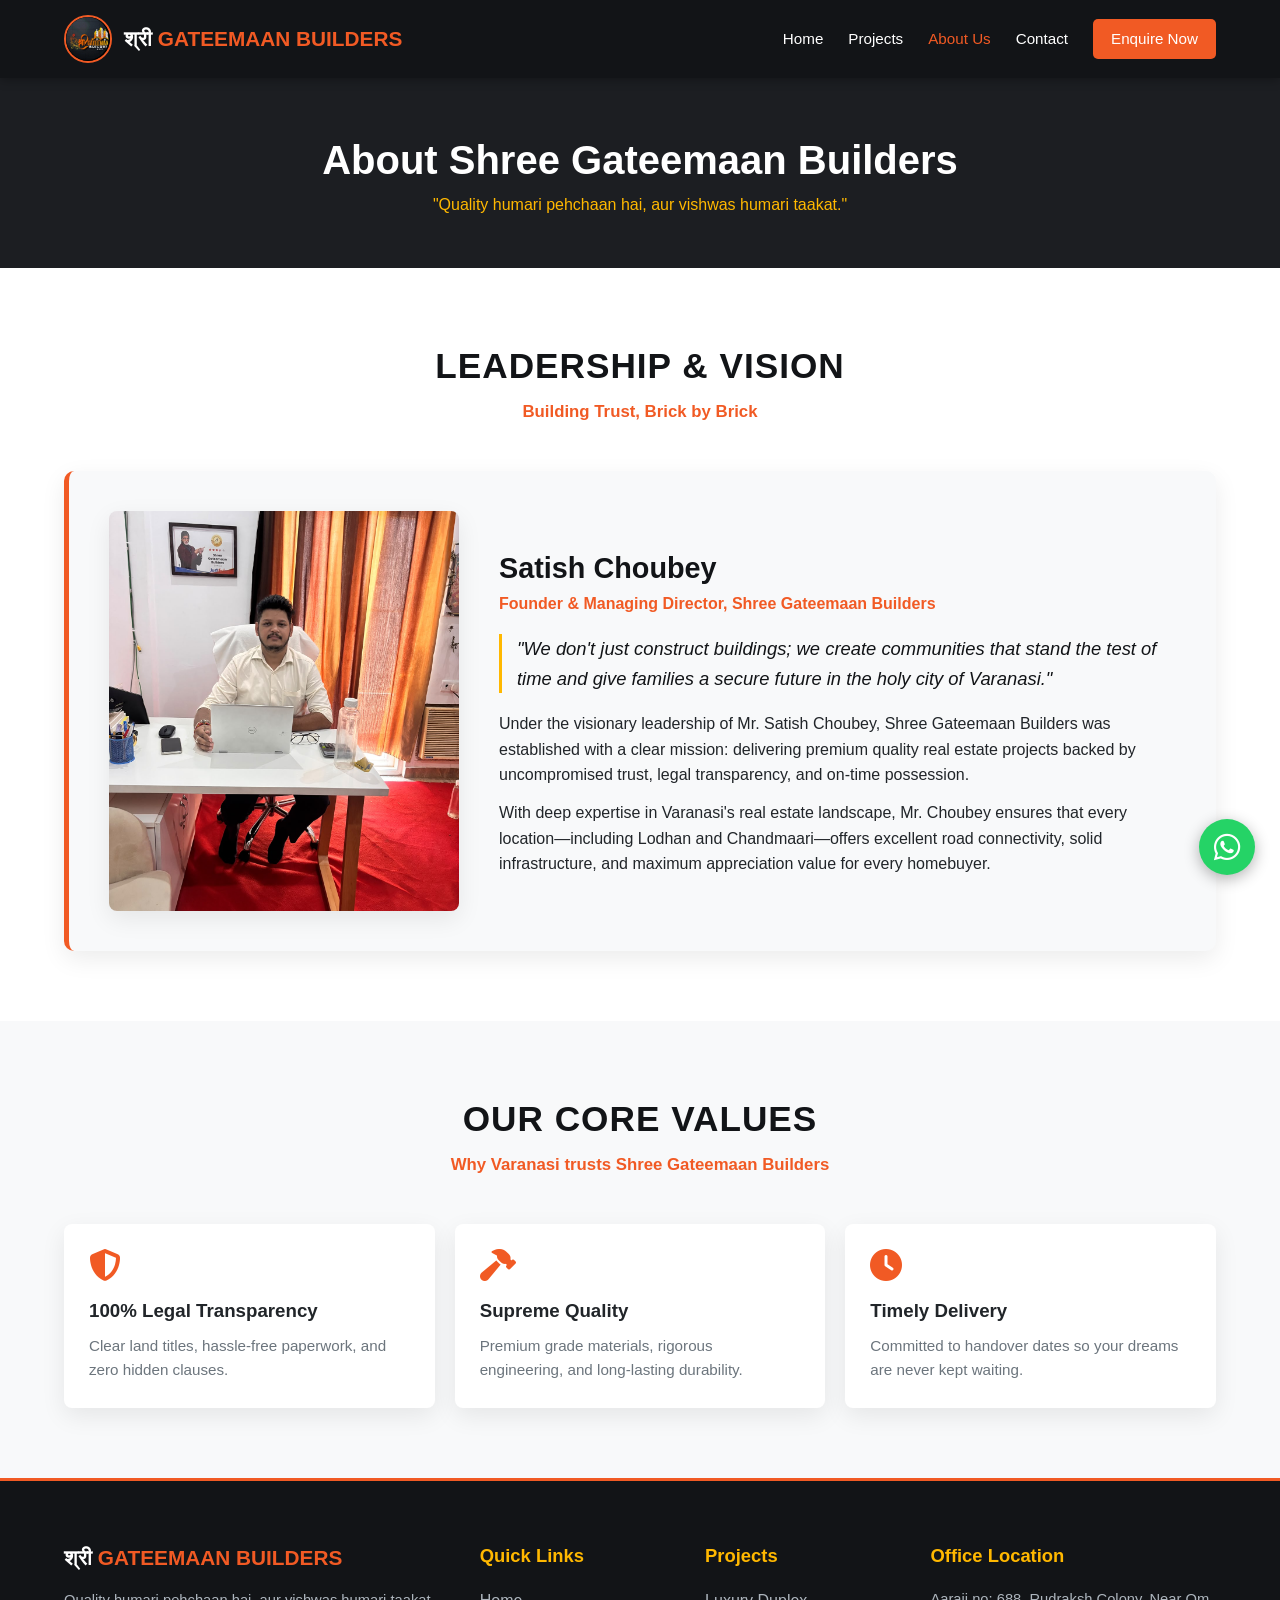
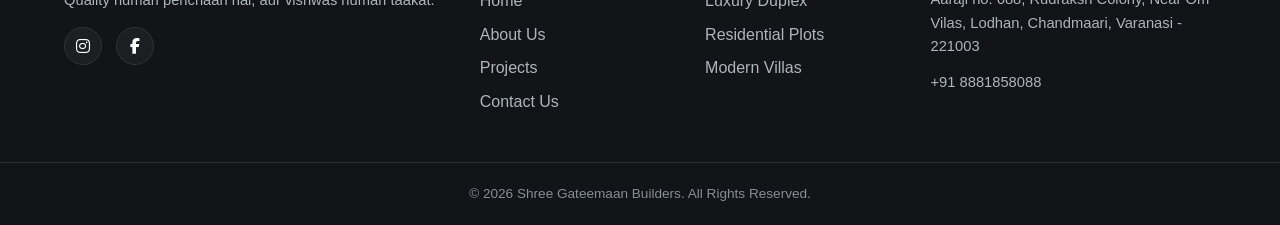
<file: about.html>
<!DOCTYPE html>
<html lang="en">
<head>
  <meta charset="UTF-8">
  <meta name="viewport" content="width=device-width, initial-scale=1.0">
  <title>About Us | Shree Gateemaan Builders</title>
  <link rel="stylesheet" href="style.css">
  <link rel="stylesheet" href="https://cdnjs.cloudflare.com/ajax/libs/font-awesome/6.4.0/css/all.min.css">
</head>
<body>

  <!-- Navigation -->
  <header>
    <div class="container navbar">
      <div class="logo-container">
        <a href="index.html">
          <img src="logo.jpeg" alt="Shree Gateemaan Logo" class="logo-img" onerror="this.style.display='none'">
          <div class="logo-text">श्री <span>GATEEMAAN BUILDERS</span></div>
        </a>
      </div>
      <div class="hamburger" id="hamburger"><i class="fas fa-bars"></i></div>
      <ul class="nav-links" id="navLinks">
        <li><a href="index.html">Home</a></li>
        <li><a href="projects.html">Projects</a></li>
        <li><a href="about.html">About Us</a></li>
        <li><a href="contact.html">Contact</a></li>
        <li><a href="contact.html" class="btn btn-primary" style="padding: 8px 18px;">Enquire Now</a></li>
      </ul>
    </div>
  </header>

  <!-- Banner -->
  <section style="background-color: var(--primary-light); padding: 50px 0; text-align: center; color: var(--white);">
    <div class="container">
      <h1 style="font-size: 2.5rem;">About Shree Gateemaan Builders</h1>
      <p style="color: var(--highlight-color); font-weight: 500;">"Quality humari pehchaan hai, aur vishwas humari taakat."</p>
    </div>
  </section>
     <!-- Founder Spotlight Section -->
  <section class="section-padding">
    <div class="container">
      <div class="section-title">
        <h2>Leadership & Vision</h2>
        <p>Building Trust, Brick by Brick</p>
      </div>

      <div class="founder-card">
        <div class="founder-img-wrapper">
          <!-- Founder photo: images/founder.jpg me daal sakti hain -->
          <img src="Founder.jpeg" alt="Satish Choubey - Founder" class="founder-img" onerror="this.src='https://images.unsplash.com/photo-1507003211169-0a1dd7228f2d?auto=format&fit=crop&w=600&q=80'">
        </div>
        <div class="founder-content">
          <h3>Satish Choubey</h3>
          <p class="founder-designation">Founder & Managing Director, Shree Gateemaan Builders</p>
          <div class="founder-quote">
            "We don't just construct buildings; we create communities that stand the test of time and give families a secure future in the holy city of Varanasi."
          </div>
          <p style="margin-bottom: 12px; color: var(--text-dark);">
            Under the visionary leadership of Mr. Satish Choubey, Shree Gateemaan Builders was established with a clear mission: delivering premium quality real estate projects backed by uncompromised trust, legal transparency, and on-time possession.
          </p>
          <p style="color: var(--text-dark);">
            With deep expertise in Varanasi's real estate landscape, Mr. Choubey ensures that every location—including Lodhan and Chandmaari—offers excellent road connectivity, solid infrastructure, and maximum appreciation value for every homebuyer.
          </p>
        </div>
      </div>
    </div>
  </section>

  <!-- Core Values -->
  <section class="section-padding" style="background-color: var(--bg-light);">
    <div class="container">
      <div class="section-title">
        <h2>Our Core Values</h2>
        <p>Why Varanasi trusts Shree Gateemaan Builders</p>
      </div>
      <div class="dynamic-photo-grid">
        <div style="background:var(--white); padding: 25px; border-radius: 8px; box-shadow: var(--shadow);">
          <i class="fas fa-shield-alt" style="font-size: 2rem; color: var(--accent-color); margin-bottom: 15px;"></i>
          <h3 style="margin-bottom: 8px;">100% Legal Transparency</h3>
          <p style="color: var(--text-muted); font-size: 0.95rem;">Clear land titles, hassle-free paperwork, and zero hidden clauses.</p>
        </div>
        <div style="background:var(--white); padding: 25px; border-radius: 8px; box-shadow: var(--shadow);">
          <i class="fas fa-hammer" style="font-size: 2rem; color: var(--accent-color); margin-bottom: 15px;"></i>
          <h3 style="margin-bottom: 8px;">Supreme Quality</h3>
          <p style="color: var(--text-muted); font-size: 0.95rem;">Premium grade materials, rigorous engineering, and long-lasting durability.</p>
        </div>
        <div style="background:var(--white); padding: 25px; border-radius: 8px; box-shadow: var(--shadow);">
          <i class="fas fa-clock" style="font-size: 2rem; color: var(--accent-color); margin-bottom: 15px;"></i>
          <h3 style="margin-bottom: 8px;">Timely Delivery</h3>
          <p style="color: var(--text-muted); font-size: 0.95rem;">Committed to handover dates so your dreams are never kept waiting.</p>
        </div>
      </div>
    </div>
  </section>

  <!-- Footer -->
  <footer>
    <div class="container footer-grid">
      <div class="footer-col">
        <div class="logo-text" style="margin-bottom: 15px;">श्री <span>GATEEMAAN BUILDERS</span></div>
        <p>Quality humari pehchaan hai, aur vishwas humari taakat.</p>
        <div class="social-links">
          <a href="https://instagram.com/shreegateemaan" target="_blank" class="social-icon"><i class="fab fa-instagram"></i></a>
          <a href="https://www.facebook.com/profile.php?id=61566000782135&mibextid=ZbWKwL" target="_blank" class="social-icon"><i class="fab fa-facebook-f"></i></a>
        </div>
      </div>
      <div class="footer-col">
        <h4>Quick Links</h4>
        <ul>
          <li><a href="index.html">Home</a></li>
          <li><a href="about.html">About Us</a></li>
          <li><a href="projects.html">Projects</a></li>
          <li><a href="contact.html">Contact Us</a></li>
        </ul>
      </div>
      <div class="footer-col">
        <h4>Projects</h4>
        <ul>
          <li><a href="projects.html">Luxury Duplex</a></li>
          <li><a href="projects.html">Residential Plots</a></li>
          <li><a href="projects.html">Modern Villas</a></li>
        </ul>
      </div>
      <div class="footer-col">
        <h4>Office Location</h4>
        <p>Aaraji no: 688, Rudraksh Colony, Near Om Vilas, Lodhan, Chandmaari, Varanasi - 221003</p>
        <p>+91 8881858088</p>
      </div>
    </div>
    <div class="copyright">
      <p>&copy; 2026 Shree Gateemaan Builders. All Rights Reserved.</p>
    </div>
  </footer>

  <a href="https://wa.me/918881858088?text=Hello%20SHREE%20GATEEMAAN%20BUILDERS,%20I%20want%20to%20know%20more%20about%20your%20projects." target="_blank" class="floating-whatsapp">
    <i class="fab fa-whatsapp"></i>
  </a>

  <script src="script.js"></script>
</body>
</html>
</file>
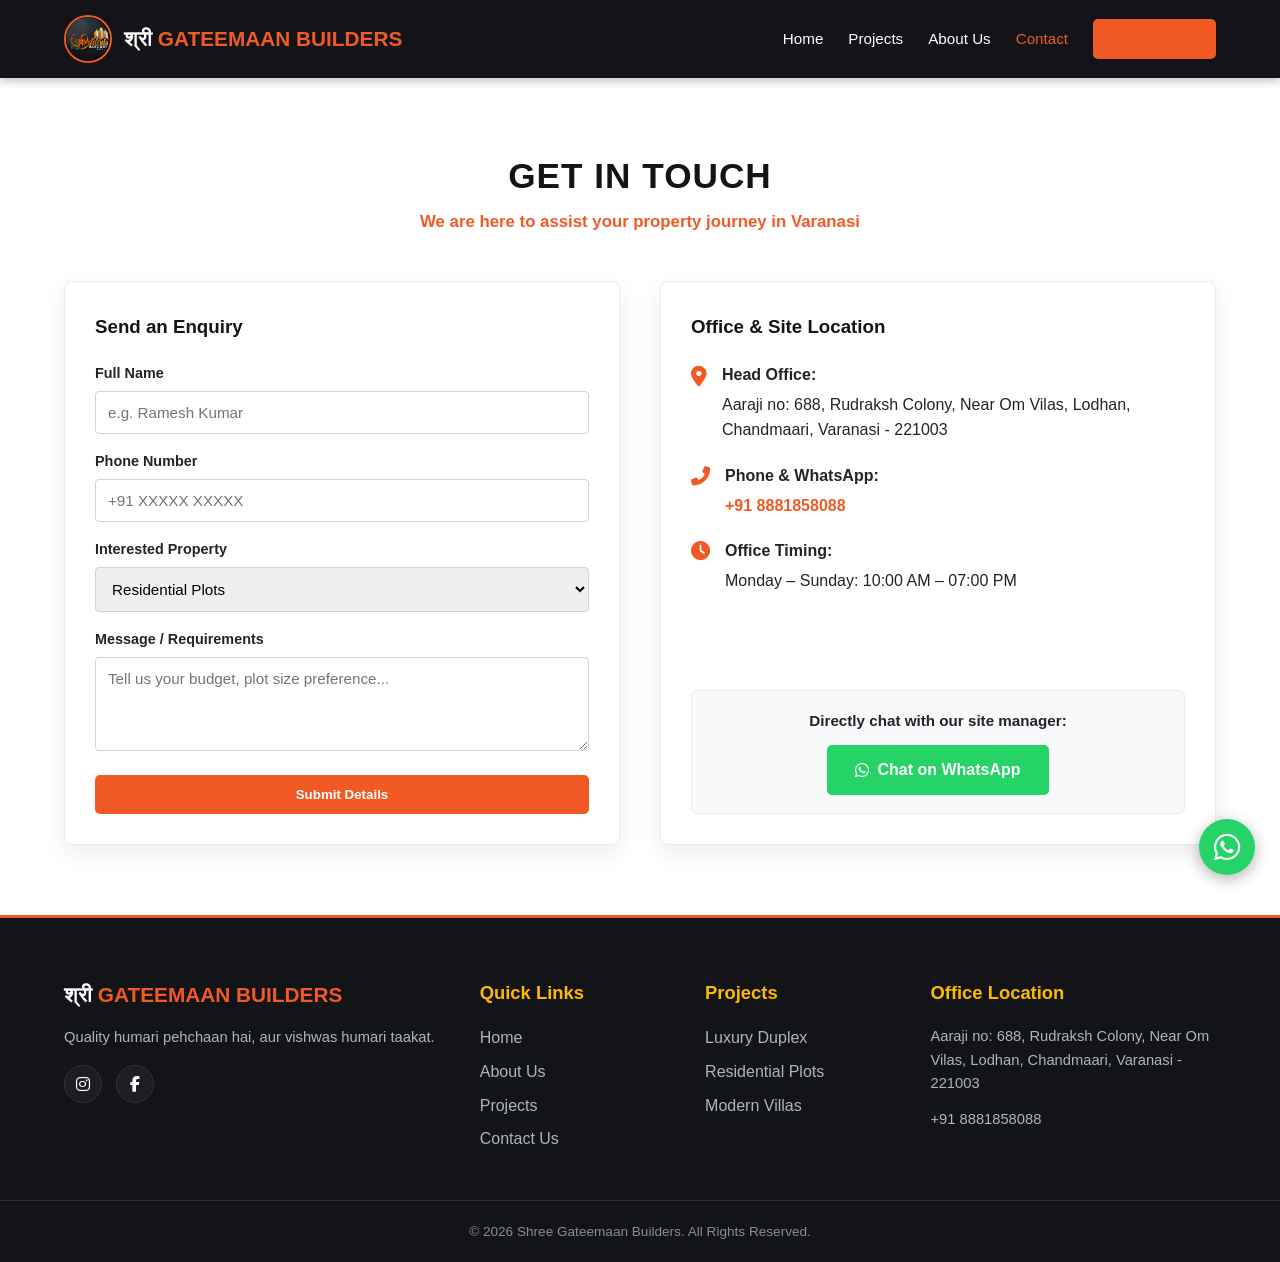
<file: contact.html>
<!DOCTYPE html>
<html lang="en">
<head>
  <meta charset="UTF-8">
  <meta name="viewport" content="width=device-width, initial-scale=1.0">
  <title>Contact Us | Shree Gateemaan Builders</title>
  <link rel="stylesheet" href="style.css">
  <link rel="stylesheet" href="https://cdnjs.cloudflare.com/ajax/libs/font-awesome/6.4.0/css/all.min.css">
</head>
<body>

  <!-- Navigation -->
  <header>
    <div class="container navbar">
      <div class="logo-container">
        <a href="index.html">
          <img src="logo.jpeg" alt="Shree Gateemaan Logo" class="logo-img" onerror="this.style.display='none'">
          <div class="logo-text">श्री <span>GATEEMAAN BUILDERS</span></div>
        </a>
      </div>
      <div class="hamburger" id="hamburger"><i class="fas fa-bars"></i></div>
      <ul class="nav-links" id="navLinks">
        <li><a href="index.html">Home</a></li>
        <li><a href="projects.html">Projects</a></li>
        <li><a href="about.html">About Us</a></li>
        <li><a href="contact.html">Contact</a></li>
        <li><a href="contact.html" class="btn btn-primary" style="padding: 8px 18px;">Enquire Now</a></li>
      </ul>
    </div>
  </header>

  <section class="section-padding">
    <div class="container">
      <div class="section-title">
        <h2>Get In Touch</h2>
        <p>We are here to assist your property journey in Varanasi</p>
      </div>
      <div class="contact-layout">
        <!-- Lead Capture Form -->
        <div class="contact-card">
          <h3 style="margin-bottom: 20px; color: var(--primary-color);">Send an Enquiry</h3>
          <form id="leadForm">
            <div class="form-group">
              <label for="fullName">Full Name</label>
              <input type="text" id="fullName" required placeholder="e.g. Ramesh Kumar">
            </div>
            <div class="form-group">
              <label for="phone">Phone Number</label>
              <input type="tel" id="phone" required placeholder="+91 XXXXX XXXXX">
            </div>
            <div class="form-group">
              <label for="projectType">Interested Property</label>
              <select id="projectType">
                <option value="Plots">Residential Plots</option>
                <option value="Duplex Villa">Luxury Duplex Villa</option>
                <option value="Apartment">Residential Apartment</option>
                <option value="General Enquiry">General Consultation</option>
              </select>
            </div>
            <div class="form-group">
              <label for="msg">Message / Requirements</label>
              <textarea id="msg" rows="4" placeholder="Tell us your budget, plot size preference..."></textarea>
            </div>
            <button type="submit" class="btn btn-primary" style="width: 100%;">Submit Details</button>
          </form>
        </div>

        <!-- Office & Communication Details (Without Map) -->
        <div class="contact-card" style="display: flex; flex-direction: column; justify-content: space-between;">
          <div>
            <h3 style="margin-bottom: 20px; color: var(--primary-color);">Office & Site Location</h3>
            
            <div style="margin-bottom: 20px; display: flex; gap: 15px; align-items: flex-start;">
              <i class="fas fa-map-marker-alt" style="color: var(--accent-color); font-size: 1.3rem; margin-top: 4px;"></i>
              <div>
                <strong>Head Office:</strong>
                <p style="color: var(--text-dark); margin-top: 4px;">
                  Aaraji no: 688, Rudraksh Colony, Near Om Vilas, Lodhan, Chandmaari, Varanasi - 221003
                </p>
              </div>
            </div>

            <div style="margin-bottom: 20px; display: flex; gap: 15px; align-items: flex-start;">
              <i class="fas fa-phone-alt" style="color: var(--accent-color); font-size: 1.2rem; margin-top: 4px;"></i>
              <div>
                <strong>Phone & WhatsApp:</strong>
                <p style="margin-top: 4px;">
                  <a href="tel:+918881858088" style="color: var(--accent-color); font-weight: 600;">+91 8881858088</a>
                </p>
              </div>
            </div>

            <div style="margin-bottom: 20px; display: flex; gap: 15px; align-items: flex-start;">
              <i class="fas fa-clock" style="color: var(--accent-color); font-size: 1.2rem; margin-top: 4px;"></i>
              <div>
                <strong>Office Timing:</strong>
                <p style="color: var(--text-dark); margin-top: 4px;">
                  Monday – Sunday: 10:00 AM – 07:00 PM
                </p>
              </div>
            </div>
          </div>

          <!-- Quick WhatsApp CTA inside contact box -->
          <div style="background: var(--bg-light); border: 1px solid var(--border-color); padding: 18px; border-radius: 6px; text-align: center;">
            <p style="font-size: 0.95rem; margin-bottom: 12px; font-weight: 600;">Directly chat with our site manager:</p>
            <a href="https://wa.me/918881858088?text=Hello%20SHREE%20GATEEMAAN%20BUILDERS,%20I%20want%20to%20know%20more%20about%20your%20projects." target="_blank" class="btn" style="background:#25D366; color:#fff; display: inline-flex; align-items: center; gap: 8px;">
              <i class="fab fa-whatsapp"></i> Chat on WhatsApp
            </a>
          </div>

        </div>
      </div>
    </div>
  </section>

  <!-- Footer -->
  <footer>
    <div class="container footer-grid">
      <div class="footer-col">
        <div class="logo-text" style="margin-bottom: 15px;">श्री <span>GATEEMAAN BUILDERS</span></div>
        <p>Quality humari pehchaan hai, aur vishwas humari taakat.</p>
        <div class="social-links">
          <a href="https://instagram.com/shreegateemaan" target="_blank" class="social-icon"><i class="fab fa-instagram"></i></a>
          <a href="https://www.facebook.com/profile.php?id=61566000782135&mibextid=ZbWKwL" target="_blank" class="social-icon"><i class="fab fa-facebook-f"></i></a>
        </div>
      </div>
      <div class="footer-col">
        <h4>Quick Links</h4>
        <ul>
          <li><a href="index.html">Home</a></li>
          <li><a href="about.html">About Us</a></li>
          <li><a href="projects.html">Projects</a></li>
          <li><a href="contact.html">Contact Us</a></li>
        </ul>
      </div>
      <div class="footer-col">
        <h4>Projects</h4>
        <ul>
          <li><a href="projects.html">Luxury Duplex</a></li>
          <li><a href="projects.html">Residential Plots</a></li>
          <li><a href="projects.html">Modern Villas</a></li>
        </ul>
      </div>
      <div class="footer-col">
        <h4>Office Location</h4>
        <p>Aaraji no: 688, Rudraksh Colony, Near Om Vilas, Lodhan, Chandmaari, Varanasi - 221003</p>
        <p>+91 8881858088</p>
      </div>
    </div>
    <div class="copyright">
      <p>&copy; 2026 Shree Gateemaan Builders. All Rights Reserved.</p>
    </div>
  </footer>

  <a href="https://wa.me/918881858088?text=Hello%20SHREE%20GATEEMAAN%20BUILDERS,%20I%20want%20to%20know%20more%20about%20your%20projects." target="_blank" class="floating-whatsapp">
    <i class="fab fa-whatsapp"></i>
  </a>

  <script src="script.js"></script>
</body>
</html>
</file>
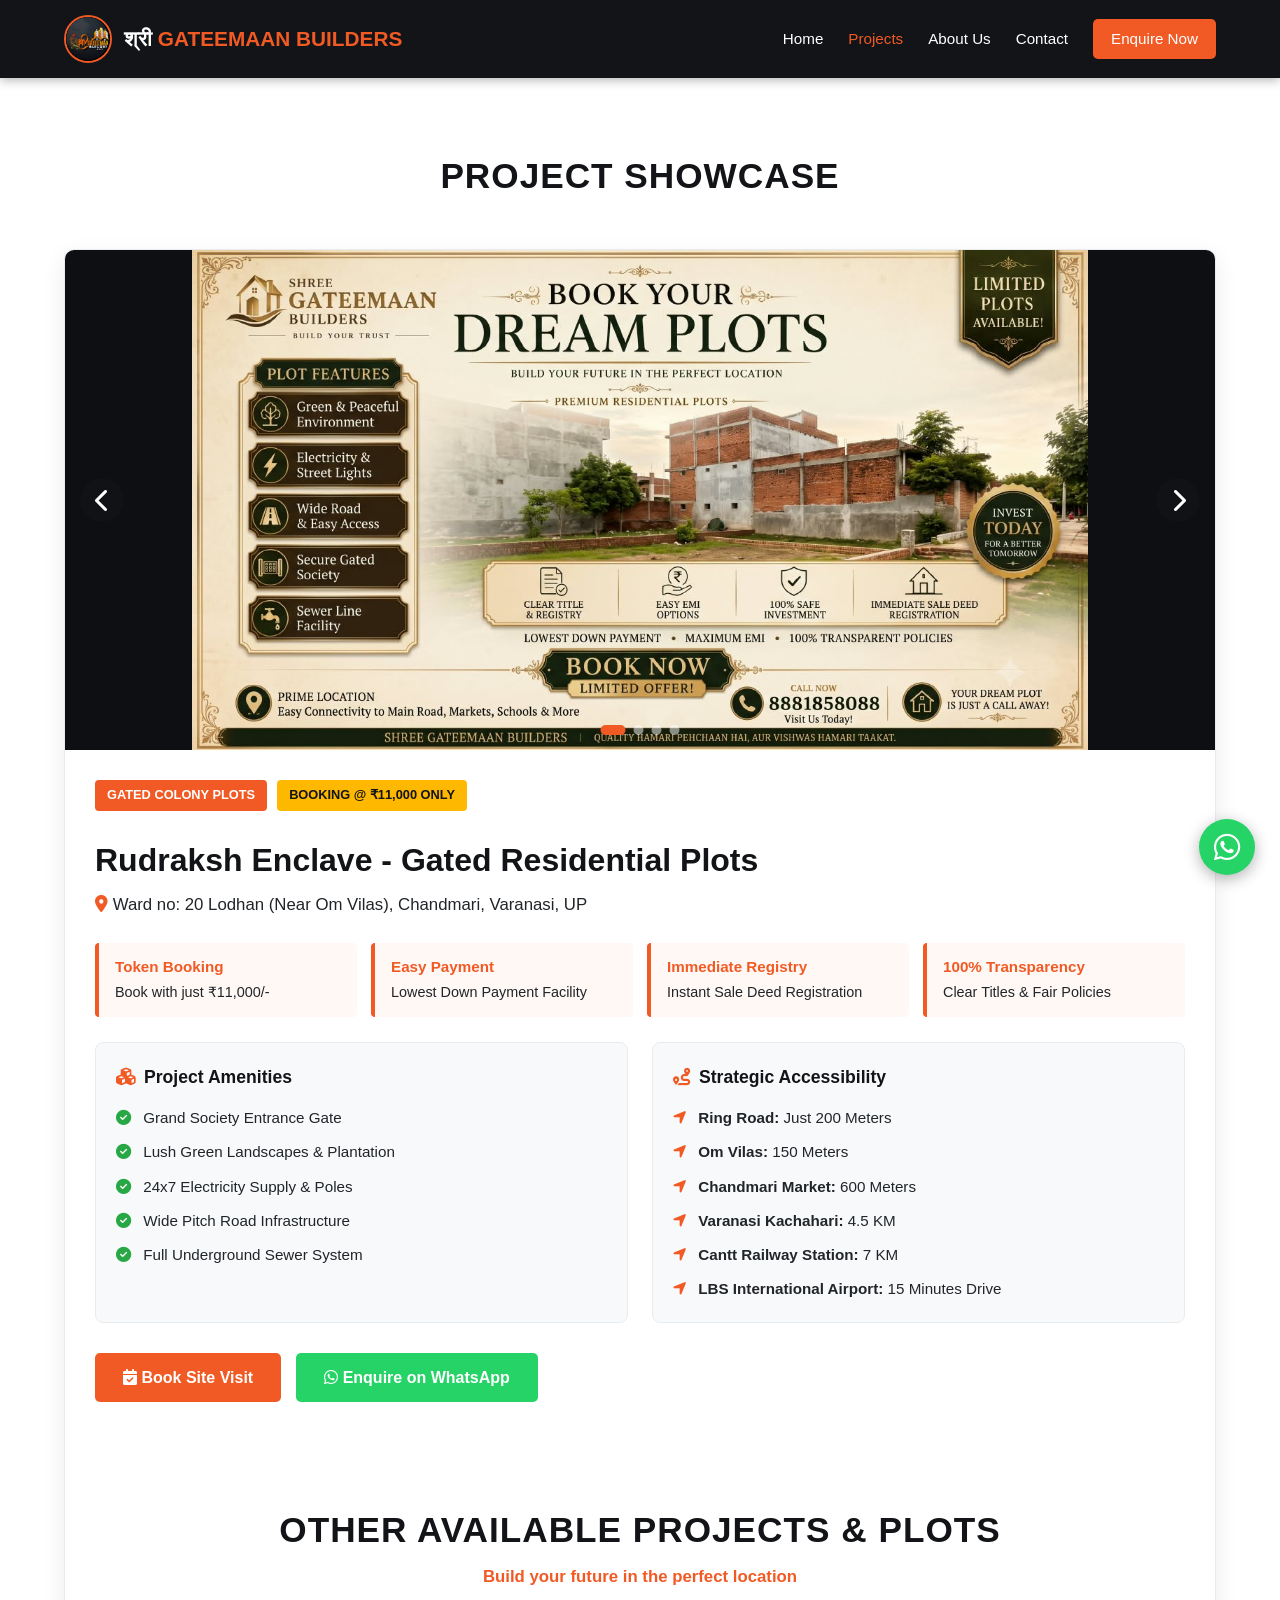
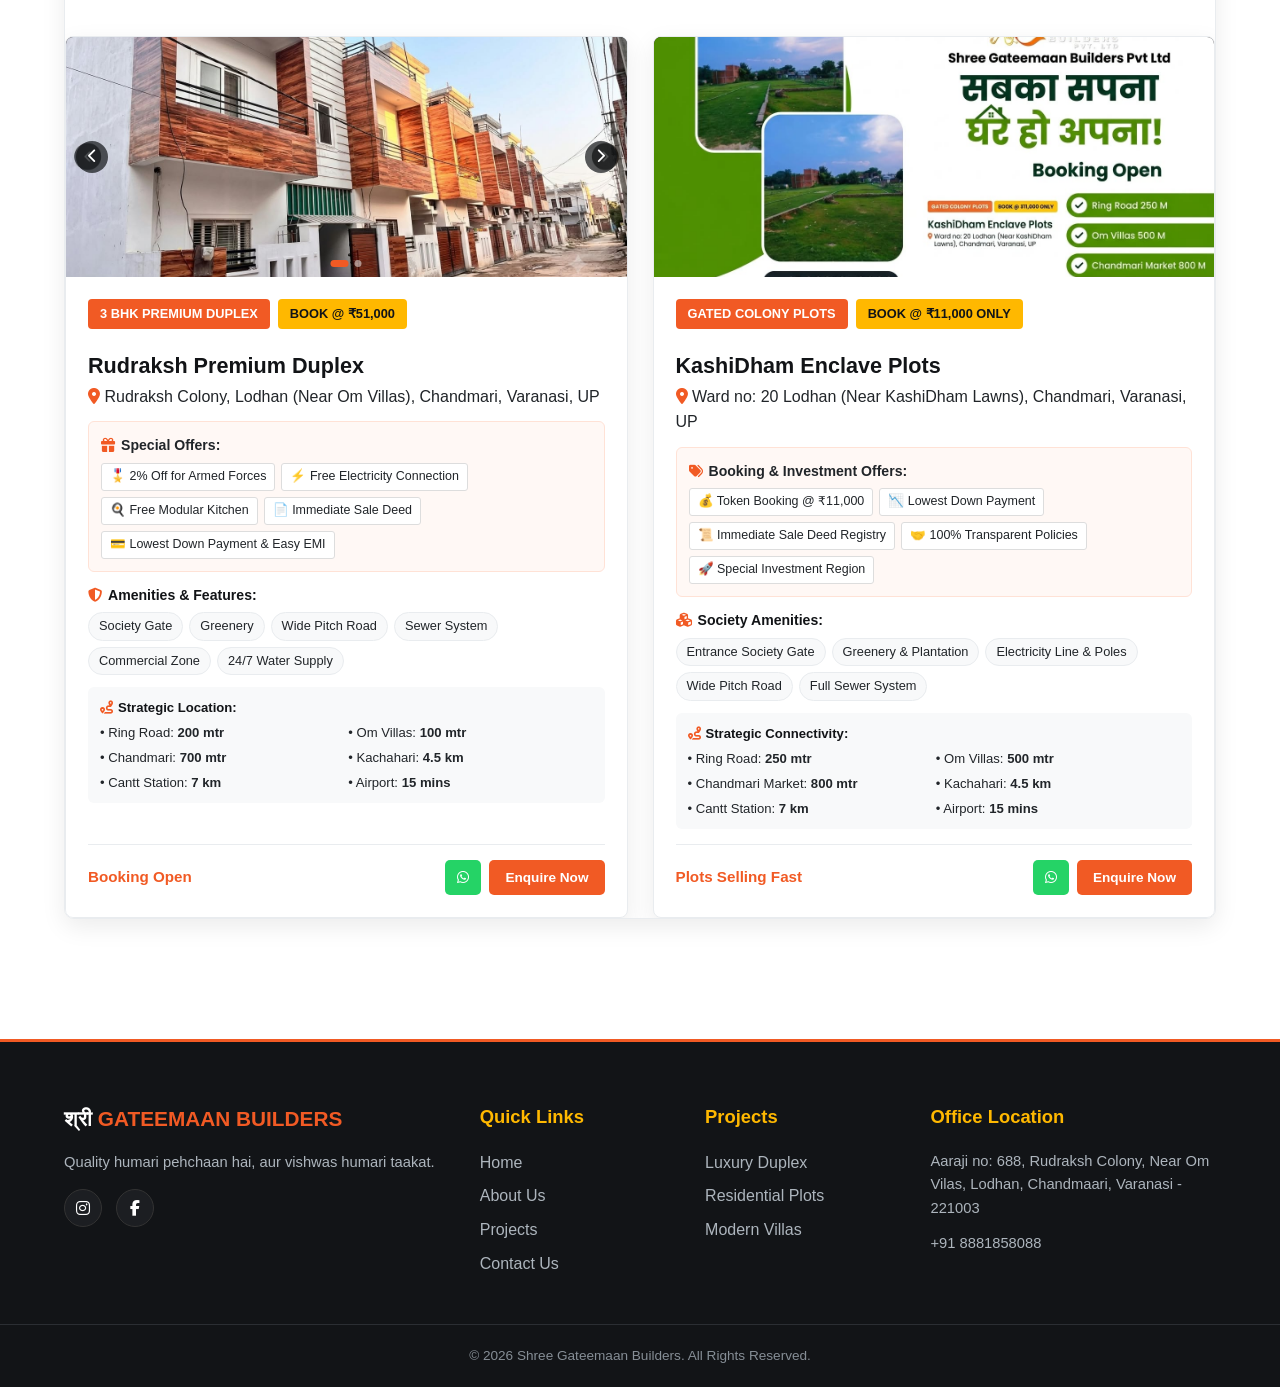
<file: projects.html>
<!DOCTYPE html>
<html lang="en">
<head>
  <meta charset="UTF-8">
  <meta name="viewport" content="width=device-width, initial-scale=1.0">
  <title>Our Projects | Shree Gateemaan Builders</title>
  <link rel="stylesheet" href="style.css">
  <link rel="stylesheet" href="https://cdnjs.cloudflare.com/ajax/libs/font-awesome/6.4.0/css/all.min.css">
</head>
<body>

  <!-- Navigation -->
  <header>
    <div class="container navbar">
      <div class="logo-container">
        <a href="index.html">
          <img src="logo.jpeg" alt="Shree Gateemaan Logo" class="logo-img" onerror="this.style.display='none'">
          <div class="logo-text">श्री <span>GATEEMAAN BUILDERS</span></div>
        </a>
      </div>
      <div class="hamburger" id="hamburger"><i class="fas fa-bars"></i></div>
      <ul class="nav-links" id="navLinks">
        <li><a href="index.html">Home</a></li>
        <li><a href="projects.html">Projects</a></li>
        <li><a href="about.html">About Us</a></li>
        <li><a href="contact.html">Contact</a></li>
        <li><a href="contact.html" class="btn btn-primary" style="padding: 8px 18px;">Enquire Now</a></li>
      </ul>
    </div>
  </header>

  <section class="section-padding">
    <div class="container">
      
      <!-- 1. FEATURED PROPERTY SHOWCASE (4-5 Photos Carousel ke saath) -->
      <div class="section-title">
        <h2>Project Showcase</h2>
        
      </div>

      <div class="featured-showcase">
        <div class="carousel-container">
          <!-- Slide 1 -->
          <div class="carousel-slide active">
            <img src="image1.jpeg" alt="Slide 1">
          </div>
          <!-- Slide 2 -->
          <div class="carousel-slide">
            <img src="image2.jpeg" alt="Slide 2">
          </div>
          <!-- Slide 3 -->
          <div class="carousel-slide">
            <img src="image3.jpeg" alt="Slide 3">
          </div>
          <!-- Slide 4 -->
          <div class="carousel-slide">
            <img src="image4.jpeg" alt="Slide 4">
          </div>

          <!-- Carousel Controls -->
          <button class="carousel-btn prev" id="prevSlide"><i class="fas fa-chevron-left"></i></button>
          <button class="carousel-btn next" id="nextSlide"><i class="fas fa-chevron-right"></i></button>
          <div class="carousel-indicators" id="carouselDots"></div>
        </div>

            <!-- Project Details under Carousel -->
<div class="featured-details">
  <div style="display: flex; gap: 10px; flex-wrap: wrap; margin-bottom: 12px;">
    <span class="badge badge-featured">Gated Colony Plots</span>
    <span class="badge" style="background: var(--highlight-color); color: var(--primary-color);">Booking @ ₹11,000 Only</span>
  </div>

  <h2 style="font-size: 2rem; color: var(--primary-color); margin-bottom: 6px;">Rudraksh Enclave - Gated Residential Plots</h2>
  <p class="location-tag" style="font-size: 1.05rem;">
    <i class="fas fa-map-marker-alt" style="color:var(--accent-color);"></i> Ward no: 20 Lodhan (Near Om Vilas), Chandmari, Varanasi, UP
  </p>

  <!-- Key Highlights & Offers Grid -->
  <div style="display: grid; grid-template-columns: repeat(auto-fit, minmax(220px, 1fr)); gap: 14px; margin: 24px 0;">
    <div style="background: #fff8f5; border-left: 4px solid var(--accent-color); padding: 12px 16px; border-radius: 4px;">
      <strong style="color: var(--accent-color); display: block; font-size: 0.95rem;">Token Booking</strong>
      <span style="font-size: 0.9rem; color: var(--text-dark);">Book with just ₹11,000/-</span>
    </div>
    <div style="background: #fff8f5; border-left: 4px solid var(--accent-color); padding: 12px 16px; border-radius: 4px;">
      <strong style="color: var(--accent-color); display: block; font-size: 0.95rem;">Easy Payment</strong>
      <span style="font-size: 0.9rem; color: var(--text-dark);">Lowest Down Payment Facility</span>
    </div>
    <div style="background: #fff8f5; border-left: 4px solid var(--accent-color); padding: 12px 16px; border-radius: 4px;">
      <strong style="color: var(--accent-color); display: block; font-size: 0.95rem;">Immediate Registry</strong>
      <span style="font-size: 0.9rem; color: var(--text-dark);">Instant Sale Deed Registration</span>
    </div>
    <div style="background: #fff8f5; border-left: 4px solid var(--accent-color); padding: 12px 16px; border-radius: 4px;">
      <strong style="color: var(--accent-color); display: block; font-size: 0.95rem;">100% Transparency</strong>
      <span style="font-size: 0.9rem; color: var(--text-dark);">Clear Titles & Fair Policies</span>
    </div>
  </div>

  <!-- Amenities & Accessibility Sections (2 Columns) -->
  <div style="display: grid; grid-template-columns: repeat(auto-fit, minmax(280px, 1fr)); gap: 24px; margin-top: 25px;">
    
    <!-- Amenities Box -->
    <div style="background: var(--bg-light); padding: 20px; border-radius: 8px; border: 1px solid var(--border-color);">
      <h4 style="color: var(--primary-color); margin-bottom: 15px; font-size: 1.1rem; display: flex; align-items: center; gap: 8px;">
        <i class="fas fa-cubes" style="color: var(--accent-color);"></i> Project Amenities
      </h4>
      <ul style="display: flex; flex-direction: column; gap: 10px; font-size: 0.95rem;">
        <li><i class="fas fa-check-circle" style="color: #28a745; margin-right: 8px;"></i> Grand Society Entrance Gate</li>
        <li><i class="fas fa-check-circle" style="color: #28a745; margin-right: 8px;"></i> Lush Green Landscapes & Plantation</li>
        <li><i class="fas fa-check-circle" style="color: #28a745; margin-right: 8px;"></i> 24x7 Electricity Supply & Poles</li>
        <li><i class="fas fa-check-circle" style="color: #28a745; margin-right: 8px;"></i> Wide Pitch Road Infrastructure</li>
        <li><i class="fas fa-check-circle" style="color: #28a745; margin-right: 8px;"></i> Full Underground Sewer System</li>
      </ul>
    </div>

    <!-- Accessibility / Connectivity Box -->
    <div style="background: var(--bg-light); padding: 20px; border-radius: 8px; border: 1px solid var(--border-color);">
      <h4 style="color: var(--primary-color); margin-bottom: 15px; font-size: 1.1rem; display: flex; align-items: center; gap: 8px;">
        <i class="fas fa-route" style="color: var(--accent-color);"></i> Strategic Accessibility
      </h4>
      <ul style="display: flex; flex-direction: column; gap: 10px; font-size: 0.95rem;">
        <li><i class="fas fa-location-arrow" style="color: var(--accent-color); margin-right: 8px;"></i> <strong>Ring Road:</strong> Just 200 Meters</li>
        <li><i class="fas fa-location-arrow" style="color: var(--accent-color); margin-right: 8px;"></i> <strong>Om Vilas:</strong> 150 Meters</li>
        <li><i class="fas fa-location-arrow" style="color: var(--accent-color); margin-right: 8px;"></i> <strong>Chandmari Market:</strong> 600 Meters</li>
        <li><i class="fas fa-location-arrow" style="color: var(--accent-color); margin-right: 8px;"></i> <strong>Varanasi Kachahari:</strong> 4.5 KM</li>
        <li><i class="fas fa-location-arrow" style="color: var(--accent-color); margin-right: 8px;"></i> <strong>Cantt Railway Station:</strong> 7 KM</li>
        <li><i class="fas fa-location-arrow" style="color: var(--accent-color); margin-right: 8px;"></i> <strong>LBS International Airport:</strong> 15 Minutes Drive</li>
      </ul>
    </div>

  </div>

  <!-- Action CTA Buttons -->
  <div style="margin-top: 30px; display: flex; gap: 15px; flex-wrap: wrap;">
    <a href="contact.html" class="btn btn-primary"><i class="fas fa-calendar-check"></i> Book Site Visit</a>
    <a href="https://wa.me/918881858088?text=Hello%20Shree%20Gateemaan%20Builders,%20I%20am%20interested%20in%20Ward%2020%20Lodhan%20Chandmari%20Plots." target="_blank" class="btn" style="background:#25D366; color:#fff;">
      <i class="fab fa-whatsapp"></i> Enquire on WhatsApp
    </a>
  </div>
</div>
        <!-- 2. OTHER PROPERTIES GRID (Har Project ka Apna Slideshow) -->
      <div class="section-title" style="margin-top: 70px;">
        <h2>Other Available Projects & Plots</h2>
        <p>Build your future in the perfect location</p>
      </div>

      <div class="properties-grid">
            <!-- ================= PROJECT 1 ================= -->
        <div class="property-card">
          <!-- Image Carousel -->
          <div class="card-carousel">
            <!-- Apni photos ke naam yahan set karein -->
            <div class="card-slide active">
              <img src="image5.jpeg" alt="3 BHK Duplex - Slide 1">
            </div>
            <div class="card-slide">
              <img src="image6.jpeg" alt="3 BHK Duplex - Slide 2">
            </div>
            

            <!-- Carousel Controls -->
            <button class="card-carousel-btn prev" type="button"><i class="fas fa-chevron-left"></i></button>
            <button class="card-carousel-btn next" type="button"><i class="fas fa-chevron-right"></i></button>
            <div class="card-indicators"></div>
          </div>

          <!-- Project 2 Details -->
          <div class="property-info">
            <div>
              <div style="display: flex; gap: 8px; flex-wrap: wrap; margin-bottom: 8px;">
                <span class="badge" style="background: var(--accent-color); color: #fff;">3 BHK Premium Duplex</span>
                <span class="badge" style="background: var(--highlight-color); color: var(--primary-color); font-weight: 700;">Book @ ₹51,000</span>
              </div>

              <h3 style="margin-top: 4px; font-size: 1.35rem; color: var(--primary-color);">Rudraksh Premium Duplex</h3>
              <p class="location-tag">
                <i class="fas fa-map-marker-alt" style="color:var(--accent-color);"></i> Rudraksh Colony, Lodhan (Near Om Villas), Chandmari, Varanasi, UP
              </p>

              <!-- Key Offers Badges -->
              <div style="background: #fff8f5; border: 1px solid #ffe2d6; border-radius: 6px; padding: 12px; margin: 12px 0;">
                <p style="font-size: 0.88rem; margin-bottom: 6px; color: var(--text-dark);">
                  <i class="fas fa-gift" style="color: var(--accent-color); margin-right: 6px;"></i><strong>Special Offers:</strong>
                </p>
                <div style="display: flex; flex-wrap: wrap; gap: 6px;">
                  <span style="background: #fff; border: 1px solid #ddd; font-size: 0.78rem; padding: 3px 8px; border-radius: 3px;">🎖️ 2% Off for Armed Forces</span>
                  <span style="background: #fff; border: 1px solid #ddd; font-size: 0.78rem; padding: 3px 8px; border-radius: 3px;">⚡ Free Electricity Connection</span>
                  <span style="background: #fff; border: 1px solid #ddd; font-size: 0.78rem; padding: 3px 8px; border-radius: 3px;">🍳 Free Modular Kitchen</span>
                  <span style="background: #fff; border: 1px solid #ddd; font-size: 0.78rem; padding: 3px 8px; border-radius: 3px;">📄 Immediate Sale Deed</span>
                  <span style="background: #fff; border: 1px solid #ddd; font-size: 0.78rem; padding: 3px 8px; border-radius: 3px;">💳 Lowest Down Payment & Easy EMI</span>
                </div>
              </div>

              <!-- Amenities & Highlights -->
              <div style="margin: 12px 0;">
                <p style="font-size: 0.88rem; font-weight: 600; color: var(--primary-color); margin-bottom: 6px;">
                  <i class="fas fa-shield-alt" style="color: var(--accent-color); margin-right: 6px;"></i>Amenities & Features:
                </p>
                <div style="display: flex; flex-wrap: wrap; gap: 6px;">
                  <span class="amenity-chip" style="font-size: 0.8rem; padding: 3px 10px;">Society Gate</span>
                  <span class="amenity-chip" style="font-size: 0.8rem; padding: 3px 10px;">Greenery</span>
                  <span class="amenity-chip" style="font-size: 0.8rem; padding: 3px 10px;">Wide Pitch Road</span>
                  <span class="amenity-chip" style="font-size: 0.8rem; padding: 3px 10px;">Sewer System</span>
                  <span class="amenity-chip" style="font-size: 0.8rem; padding: 3px 10px;">Commercial Zone</span>
                  <span class="amenity-chip" style="font-size: 0.8rem; padding: 3px 10px;">24/7 Water Supply</span>
                </div>
              </div>

              <!-- Strategic Accessibility Points -->
              <div style="background: var(--bg-light); padding: 10px 12px; border-radius: 6px; margin-top: 10px; font-size: 0.82rem; color: var(--text-dark);">
                <p style="font-weight: 600; margin-bottom: 4px; color: var(--primary-color);"><i class="fas fa-route" style="color: var(--accent-color); margin-right: 5px;"></i>Strategic Location:</p>
                <div style="display: grid; grid-template-columns: 1fr 1fr; gap: 4px;">
                  <span>• Ring Road: <strong>200 mtr</strong></span>
                  <span>• Om Villas: <strong>100 mtr</strong></span>
                  <span>• Chandmari: <strong>700 mtr</strong></span>
                  <span>• Kachahari: <strong>4.5 km</strong></span>
                  <span>• Cantt Station: <strong>7 km</strong></span>
                  <span>• Airport: <strong>15 mins</strong></span>
                </div>
              </div>
            </div>

            <!-- Action Meta -->
            <div class="property-meta" style="margin-top: 15px;">
              <span style="font-weight: 700; color: var(--accent-color); font-size: 0.95rem;">Booking Open</span>
              <div style="display: flex; gap: 8px;">
                <a href="https://wa.me/918881858088?text=Hello%20SHREE%20GATEEMAAN%20BUILDERS,%20I%20am%20interested%20in%203%20BHK%20Rudraksh%20Duplex." target="_blank" class="btn" style="background:#25D366; color:#fff; padding: 7px 12px; font-size: 0.85rem;" title="WhatsApp">
                  <i class="fab fa-whatsapp"></i>
                </a>
                <a href="contact.html" class="btn btn-primary" style="padding: 7px 16px; font-size: 0.85rem;">Enquire Now</a>
              </div>
            </div>
          </div>
        </div>

        <!-- ================= PROJECT 2 ================= -->
        <div class="property-card">
          <!-- Image Carousel -->
          <div class="card-carousel">
            <!-- Apni plots ki images ke naam yahan lagayein -->
            <div class="card-slide active">
              <img src="image8.jpeg" alt="Gated Colony Plots - Slide 1">
            </div>

            <!-- Carousel Controls -->
            <button class="card-carousel-btn prev" type="button"><i class="fas fa-chevron-left"></i></button>
            <button class="card-carousel-btn next" type="button"><i class="fas fa-chevron-right"></i></button>
            <div class="card-indicators"></div>
          </div>

          <!-- Project 2 Details -->
          <div class="property-info">
            <div>
              <div style="display: flex; gap: 8px; flex-wrap: wrap; margin-bottom: 8px;">
                <span class="badge" style="background: var(--accent-color); color: #fff;">Gated Colony Plots</span>
                <span class="badge" style="background: var(--highlight-color); color: var(--primary-color); font-weight: 700;">Book @ ₹11,000 Only</span>
              </div>

              <h3 style="margin-top: 4px; font-size: 1.35rem; color: var(--primary-color);">KashiDham Enclave Plots</h3>
              <p class="location-tag">
                <i class="fas fa-map-marker-alt" style="color:var(--accent-color);"></i> Ward no: 20 Lodhan (Near KashiDham Lawns), Chandmari, Varanasi, UP
              </p>

              <!-- Key Offers & Highlights -->
              <div style="background: #fff8f5; border: 1px solid #ffe2d6; border-radius: 6px; padding: 12px; margin: 12px 0;">
                <p style="font-size: 0.88rem; margin-bottom: 6px; color: var(--text-dark);">
                  <i class="fas fa-tags" style="color: var(--accent-color); margin-right: 6px;"></i><strong>Booking & Investment Offers:</strong>
                </p>
                <div style="display: flex; flex-wrap: wrap; gap: 6px;">
                  <span style="background: #fff; border: 1px solid #ddd; font-size: 0.78rem; padding: 3px 8px; border-radius: 3px;">💰 Token Booking @ ₹11,000</span>
                  <span style="background: #fff; border: 1px solid #ddd; font-size: 0.78rem; padding: 3px 8px; border-radius: 3px;">📉 Lowest Down Payment</span>
                  <span style="background: #fff; border: 1px solid #ddd; font-size: 0.78rem; padding: 3px 8px; border-radius: 3px;">📜 Immediate Sale Deed Registry</span>
                  <span style="background: #fff; border: 1px solid #ddd; font-size: 0.78rem; padding: 3px 8px; border-radius: 3px;">🤝 100% Transparent Policies</span>
                  <span style="background: #fff; border: 1px solid #ddd; font-size: 0.78rem; padding: 3px 8px; border-radius: 3px;">🚀 Special Investment Region</span>
                </div>
              </div>

              <!-- Amenities & Infrastructure -->
              <div style="margin: 12px 0;">
                <p style="font-size: 0.88rem; font-weight: 600; color: var(--primary-color); margin-bottom: 6px;">
                  <i class="fas fa-cubes" style="color: var(--accent-color); margin-right: 6px;"></i>Society Amenities:
                </p>
                <div style="display: flex; flex-wrap: wrap; gap: 6px;">
                  <span class="amenity-chip" style="font-size: 0.8rem; padding: 3px 10px;">Entrance Society Gate</span>
                  <span class="amenity-chip" style="font-size: 0.8rem; padding: 3px 10px;">Greenery & Plantation</span>
                  <span class="amenity-chip" style="font-size: 0.8rem; padding: 3px 10px;">Electricity Line & Poles</span>
                  <span class="amenity-chip" style="font-size: 0.8rem; padding: 3px 10px;">Wide Pitch Road</span>
                  <span class="amenity-chip" style="font-size: 0.8rem; padding: 3px 10px;">Full Sewer System</span>
                </div>
              </div>

              <!-- Strategic Accessibility Markers -->
              <div style="background: var(--bg-light); padding: 10px 12px; border-radius: 6px; margin-top: 10px; font-size: 0.82rem; color: var(--text-dark);">
                <p style="font-weight: 600; margin-bottom: 4px; color: var(--primary-color);"><i class="fas fa-route" style="color: var(--accent-color); margin-right: 5px;"></i>Strategic Connectivity:</p>
                <div style="display: grid; grid-template-columns: 1fr 1fr; gap: 4px;">
                  <span>• Ring Road: <strong>250 mtr</strong></span>
                  <span>• Om Villas: <strong>500 mtr</strong></span>
                  <span>• Chandmari Market: <strong>800 mtr</strong></span>
                  <span>• Kachahari: <strong>4.5 km</strong></span>
                  <span>• Cantt Station: <strong>7 km</strong></span>
                  <span>• Airport: <strong>15 mins</strong></span>
                </div>
              </div>
            </div>

            <!-- Action Meta -->
            <div class="property-meta" style="margin-top: 15px;">
              <span style="font-weight: 700; color: var(--accent-color); font-size: 0.95rem;">Plots Selling Fast</span>
              <div style="display: flex; gap: 8px;">
                <a href="https://wa.me/918881858088?text=Hello%20Shree%20Gateemaan%20Builders,%20I%20am%20interested%20in%20Ward%2020%20Lodhan%20KashiDham%20Plots." target="_blank" class="btn" style="background:#25D366; color:#fff; padding: 7px 12px; font-size: 0.85rem;" title="WhatsApp">
                  <i class="fab fa-whatsapp"></i>
                </a>
                <a href="contact.html" class="btn btn-primary" style="padding: 7px 16px; font-size: 0.85rem;">Enquire Now</a>
              </div>
            </div>
          </div>
        </div>
     </div>
  </section>

  <!-- Footer -->
  <footer>
    <div class="container footer-grid">
      <div class="footer-col">
        <div class="logo-text" style="margin-bottom: 15px;">श्री <span>GATEEMAAN BUILDERS</span></div>
        <p>Quality humari pehchaan hai, aur vishwas humari taakat.</p>
        <div class="social-links">
          <a href="https://instagram.com/shreegateemaan" target="_blank" class="social-icon"><i class="fab fa-instagram"></i></a>
          <a href="https://www.facebook.com/profile.php?id=61566000782135&mibextid=ZbWKwL" target="_blank" class="social-icon"><i class="fab fa-facebook-f"></i></a>
        </div>
      </div>
      <div class="footer-col">
        <h4>Quick Links</h4>
        <ul>
          <li><a href="index.html">Home</a></li>
          <li><a href="about.html">About Us</a></li>
          <li><a href="projects.html">Projects</a></li>
          <li><a href="contact.html">Contact Us</a></li>
        </ul>
      </div>
      <div class="footer-col">
        <h4>Projects</h4>
        <ul>
          <li><a href="projects.html">Luxury Duplex</a></li>
          <li><a href="projects.html">Residential Plots</a></li>
          <li><a href="projects.html">Modern Villas</a></li>
        </ul>
      </div>
      <div class="footer-col">
        <h4>Office Location</h4>
        <p>Aaraji no: 688, Rudraksh Colony, Near Om Vilas, Lodhan, Chandmaari, Varanasi - 221003</p>
        <p>+91 8881858088</p>
      </div>
    </div>
    <div class="copyright">
      <p>&copy; 2026 Shree Gateemaan Builders. All Rights Reserved.</p>
    </div>
  </footer>

  <a href="https://wa.me/918881858088" target="_blank" class="floating-whatsapp">
    <i class="fab fa-whatsapp"></i>
  </a>

  <script src="script.js"></script>
</body>
</html>
</file>
<file: style.css>
/* ========================================================
   THEME PALETTE & CSS VARIABLES
   ======================================================== */
:root {
  --primary-color: #121417;        /* Charcoal / Dark Slate Black */
  --primary-light: #1C1E22;
  --accent-color: #F15A24;         /* Vibrant Bright Orange */
  --accent-hover: #D94814;
  --highlight-color: #FFB800;      /* Warm Golden Yellow */
  --white: #FFFFFF;
  --bg-light: #F8F9FA;             /* Subtle Light Grey */
  --border-color: #E9ECEF;
  --text-dark: #212529;
  --text-muted: #6C757D;
  --font-main: 'Segoe UI', Tahoma, Geneva, Verdana, sans-serif;
  --transition: all 0.3s ease;
  --shadow: 0 8px 24px rgba(0, 0, 0, 0.08);
}

* {
  margin: 0;
  padding: 0;
  box-sizing: border-box;
}

body {
  font-family: var(--font-main);
  background-color: var(--white);
  color: var(--text-dark);
  line-height: 1.6;
}

a {
  text-decoration: none;
  color: inherit;
}

ul {
  list-style: none;
}

img {
  max-width: 100%;
  display: block;
}

.container {
  width: 90%;
  max-width: 1200px;
  margin: auto;
}

.section-padding {
  padding: 70px 0;
}

.section-title {
  text-align: center;
  margin-bottom: 45px;
}

.section-title h2 {
  font-size: 2.2rem;
  color: var(--primary-color);
  text-transform: uppercase;
  letter-spacing: 1px;
}

.section-title p {
  color: var(--accent-color);
  font-weight: 600;
  font-size: 1.05rem;
  margin-top: 5px;
}

.btn {
  display: inline-block;
  padding: 12px 28px;
  border-radius: 5px;
  font-weight: 600;
  cursor: pointer;
  border: none;
  transition: var(--transition);
}

.btn-primary {
  background-color: var(--accent-color);
  color: var(--white);
}

.btn-primary:hover {
  background-color: var(--accent-hover);
}

.btn-secondary {
  background-color: transparent;
  color: var(--white);
  border: 2px solid var(--white);
}

.btn-secondary:hover {
  background-color: var(--white);
  color: var(--primary-color);
}

/* ========================================================
   HEADER & NAVBAR
   ======================================================== */
header {
  background-color: var(--primary-color);
  position: sticky;
  top: 0;
  z-index: 1000;
  box-shadow: 0 2px 10px rgba(0,0,0,0.3);
}

.navbar {
  display: flex;
  justify-content: space-between;
  align-items: center;
  padding: 15px 0;
}

.logo-container a {
  display: flex;
  align-items: center;
  gap: 12px;
}

.logo-img {
  width: 48px;
  height: 48px;
  border-radius: 50%;
  object-fit: cover;
  border: 2px solid var(--accent-color); /* Premium Orange circular border */
  display: block;
}

.logo-text {
  font-size: 1.3rem;
  font-weight: 700;
  color: var(--white);
}

.logo-text span {
  color: var(--accent-color);
}

.nav-links {
  display: flex;
  align-items: center;
  gap: 25px;
}

.nav-links a {
  color: var(--white);
  font-size: 0.95rem;
  font-weight: 500;
  transition: var(--transition);
}

.nav-links a:hover,
.nav-links a.active {
  color: var(--accent-color);
}

.hamburger {
  display: none;
  font-size: 1.6rem;
  color: var(--white);
  cursor: pointer;
}

/* ========================================================
   HERO BANNER
   ======================================================== */
.hero {
  background: linear-gradient(rgba(18, 20, 23, 0.78), rgba(18, 20, 23, 0.78)), 
              url('https://images.unsplash.com/photo-1600585154340-be6161a56a0c?auto=format&fit=crop&w=1600&q=80') center/cover no-repeat;
  min-height: 85vh;
  display: flex;
  align-items: center;
  text-align: center;
  color: var(--white);
}

.hero-content h1 {
  font-size: 3.2rem;
  margin-bottom: 12px;
  letter-spacing: 1px;
}

.hero-content h1 span {
  color: var(--highlight-color);
}

/* ========================================================
   PREMIUM HERO TAGLINE STYLING (DIRECT CSS ONLY)
   ======================================================== */
.hero-tagline {
  display: inline-block;
  font-size: 1.15rem;
  font-style: italic;
  font-weight: 500;
  letter-spacing: 0.8px;
  color: #ffffff;
  
  /* Glassmorphism Capsule Box */
  background: rgba(18, 20, 23, 0.7);
  backdrop-filter: blur(8px);
  -webkit-backdrop-filter: blur(8px);
  
  /* Luxury Gold Borders & Shadow */
  border: 1px solid rgba(255, 184, 0, 0.45);
  border-left: 4px solid var(--accent-color); /* Bright Orange left accent */
  border-right: 4px solid var(--highlight-color); /* Golden Yellow right accent */
  border-radius: 50px;
  padding: 10px 26px;
  margin: 18px auto 30px auto;
  
  box-shadow: 0 8px 24px rgba(0, 0, 0, 0.4), 
              inset 0 0 12px rgba(255, 184, 0, 0.08);
  text-shadow: 0 2px 4px rgba(0, 0, 0, 0.7);
}

/* Elegant quotation marks using CSS pseudo-elements */
.hero-tagline::before {
  content: "“ ";
  color: var(--highlight-color);
  font-size: 1.4rem;
  font-family: Georgia, serif;
  line-height: 0;
  vertical-align: -2px;
}

.hero-tagline::after {
  content: " ”";
  color: var(--highlight-color);
  font-size: 1.4rem;
  font-family: Georgia, serif;
  line-height: 0;
  vertical-align: -2px;
}

/* Mobile responsive font */
@media (max-width: 768px) {
  .hero-tagline {
    font-size: 0.95rem;
    padding: 8px 18px;
    letter-spacing: 0.4px;
  }
}

.hero-btns {
  display: flex;
  justify-content: center;
  gap: 15px;
}

/* ========================================================
   STATS BAR
   ======================================================== */
.stats-bar {
  background-color: var(--primary-light);
  color: var(--white);
  padding: 35px 0;
  border-bottom: 4px solid var(--highlight-color);
}

.stats-grid {
  display: grid;
  grid-template-columns: repeat(auto-fit, minmax(200px, 1fr));
  gap: 20px;
  text-align: center;
}

.stat-item h3 {
  font-size: 2.2rem;
  color: var(--highlight-color);
}

.stat-item p {
  font-size: 0.95rem;
  color: #adb5bd;
}

/* ========================================================
   REUSABLE DYNAMIC PHOTO GRID (ZERO EXTRA CSS NEEDED)
   ======================================================== */
.dynamic-photo-grid {
  display: grid;
  grid-template-columns: repeat(auto-fit, minmax(280px, 1fr));
  gap: 20px;
}

.gallery-item {
  position: relative;
  overflow: hidden;
  border-radius: 8px;
  height: 250px;
  box-shadow: var(--shadow);
}

.gallery-item img {
  width: 100%;
  height: 100%;
  object-fit: cover;
  transition: transform 0.4s ease;
}

.gallery-item:hover img {
  transform: scale(1.08);
}

/* ========================================================
   FEATURED CAROUSEL (PROJECTS PAGE)
   ======================================================== */
.featured-showcase {
  background: var(--white);
  border-radius: 10px;
  box-shadow: var(--shadow);
  overflow: hidden;
  margin-bottom: 50px;
  border: 1px solid var(--border-color);
}

/* ========================================================
   MAIN FEATURED CAROUSEL - AUTO-FIT (NO ZOOM / NO CROP)
   ======================================================== */
.carousel-container {
  position: relative;
  width: 100%;
  aspect-ratio: 16 / 9; /* Responsive modern aspect ratio */
  max-height: 500px;
  overflow: hidden;
  background-color: #0d0f12; /* Clean dark neutral backdrop */
  display: flex;
  align-items: center;
  justify-content: center;
}

.carousel-slide {
  position: absolute;
  top: 0;
  left: 0;
  width: 100%;
  height: 100%;
  opacity: 0;
  transition: opacity 0.5s ease-in-out;
  display: flex;
  align-items: center;
  justify-content: center;
}

.carousel-slide.active {
  opacity: 1;
}

.carousel-slide img {
  max-width: 100%;
  max-height: 100%;
  width: auto;
  height: auto;
  object-fit: contain; /* Photo bilkul zoom nahi hogi, puri clear dikhegi */
  object-position: center;
  margin: auto;
  display: block;
}

.carousel-btn {
  position: absolute;
  top: 50%;
  transform: translateY(-50%);
  background-color: rgba(18, 20, 23, 0.65);
  color: var(--white);
  border: none;
  font-size: 1.5rem;
  width: 44px;
  height: 44px;
  border-radius: 50%;
  cursor: pointer;
  display: flex;
  align-items: center;
  justify-content: center;
  transition: var(--transition);
  z-index: 10;
}

.carousel-btn:hover {
  background-color: var(--accent-color);
}

.carousel-btn.prev { left: 15px; }
.carousel-btn.next { right: 15px; }

.carousel-indicators {
  position: absolute;
  bottom: 15px;
  left: 50%;
  transform: translateX(-50%);
  display: flex;
  gap: 8px;
  z-index: 10;
}

.indicator-dot {
  width: 10px;
  height: 10px;
  border-radius: 50%;
  background: rgba(255, 255, 255, 0.5);
  cursor: pointer;
  transition: var(--transition);
}

.indicator-dot.active {
  background: var(--accent-color);
  width: 25px;
  border-radius: 6px;
}

.featured-details {
  padding: 30px;
}

.badge {
  display: inline-block;
  padding: 5px 12px;
  border-radius: 4px;
  font-size: 0.8rem;
  font-weight: 700;
  text-transform: uppercase;
  margin-bottom: 12px;
}

.badge-featured {
  background: var(--accent-color);
  color: var(--white);
}

.amenities-list {
  display: flex;
  flex-wrap: wrap;
  gap: 10px;
  margin: 18px 0;
}

.amenity-chip {
  background: var(--bg-light);
  border: 1px solid var(--border-color);
  padding: 6px 14px;
  border-radius: 20px;
  font-size: 0.85rem;
  color: var(--text-dark);
}


/* ========================================================
   UNIVERSAL AUTO-FIT CARD & IMAGE SYSTEM
   ======================================================== */

/* Grid layout with equal row heights */
.properties-grid {
  display: grid;
  grid-template-columns: repeat(auto-fit, minmax(300px, 1fr));
  gap: 25px;
  align-items: stretch; /* Sabhi cards ek samaan unchai me rahenge */
}

/* Card container */
.property-card {
  background: var(--white);
  border-radius: 8px;
  border: 1px solid var(--border-color);
  box-shadow: var(--shadow);
  overflow: hidden;
  display: flex;
  flex-direction: column;
  height: 100%;
}

/* Photo Wrapper - Automatic aspect ratio (16:9 standard card ratio) */
.property-img,
.card-carousel {
  width: 100%;
  aspect-ratio: 16 / 10; /* Har photo ko automatic uniform box dega */
  overflow: hidden;
  background-color: #1a1c20; /* Blank/loading space ke liye clean neutral dark */
  flex-shrink: 0;
  position: relative;
}

/* Kisi bhi image ko bina stretch ya distortion ke fit karna */
.property-img img,
.card-slide img {
  width: 100%;
  height: 100%;
  object-fit: cover; /* Har photo frame me auto-crop hokar clean fit hogi */
  object-position: center;
  display: block;
}

/* Content Area - Auto-align text and bottom buttons */
.property-info {
  padding: 20px;
  display: flex;
  flex-direction: column;
  flex-grow: 1;
}

/* Bottom Meta & Buttons alignment */
.property-meta {
  margin-top: auto; /* Buttons aur badges hamesha bottom par ek seedh me lock rahenge */
  padding-top: 15px;
  border-top: 1px solid var(--border-color);
  display: flex;
  justify-content: space-between;
  align-items: center;
}
/* Card Slider Box */
.card-carousel {
  position: relative;
  width: 100%;
  height: 240px; /* Card image height */
  overflow: hidden;
  background-color: #121417;
}

.card-slide {
  position: absolute;
  top: 0;
  left: 0;
  width: 100%;
  height: 100%;
  opacity: 0;
  transition: opacity 0.5s ease-in-out;
  pointer-events: none;
}

.card-slide.active {
  opacity: 1;
  pointer-events: auto;
}

.card-slide img {
  width: 100%;
  height: 100%;
  object-fit: cover;
  object-position: center;
}

/* Reusable Nav Buttons for Cards */
.card-carousel-btn {
  position: absolute;
  top: 50%;
  transform: translateY(-50%);
  background: rgba(18, 20, 23, 0.7);
  color: var(--white);
  border: none;
  width: 32px;
  height: 32px;
  border-radius: 50%;
  cursor: pointer;
  display: flex;
  align-items: center;
  justify-content: center;
  font-size: 0.9rem;
  transition: var(--transition);
  z-index: 5;
}

.card-carousel-btn:hover {
  background: var(--accent-color);
}

.card-carousel-btn.prev {
  left: 10px;
}

.card-carousel-btn.next {
  right: 10px;
}

/* Dots Indicator for Cards */
.card-indicators {
  position: absolute;
  bottom: 10px;
  left: 50%;
  transform: translateX(-50%);
  display: flex;
  gap: 6px;
  z-index: 5;
}

.card-dot {
  width: 7px;
  height: 7px;
  border-radius: 50%;
  background: rgba(255, 255, 255, 0.5);
  cursor: pointer;
  transition: var(--transition);
}

.card-dot.active {
  background: var(--accent-color);
  width: 18px;
  border-radius: 4px;
}

/* Property Info Content */
.property-info {
  padding: 22px;
  display: flex;
  flex-direction: column;
  flex-grow: 1;
  justify-content: space-between;
}

/* ========================================================
   ABOUT PAGE & FOUNDER'S SPOTLIGHT
   ======================================================== */
.founder-card {
  display: grid;
  grid-template-columns: 350px 1fr;
  gap: 40px;
  background: var(--bg-light);
  padding: 40px;
  border-radius: 10px;
  border-left: 5px solid var(--accent-color);
  box-shadow: var(--shadow);
  align-items: center;
}

.founder-img-wrapper {
  height: 400px;
  border-radius: 8px;
  overflow: hidden;
  box-shadow: var(--shadow);
}

.founder-img {
  width: 100%;
  height: 100%;
  object-fit: cover;
}

.founder-content h3 {
  font-size: 1.8rem;
  color: var(--primary-color);
}

.founder-designation {
  font-size: 1rem;
  color: var(--accent-color);
  font-weight: 600;
  margin-bottom: 18px;
}

.founder-quote {
  font-size: 1.15rem;
  font-style: italic;
  color: var(--primary-color);
  border-left: 3px solid var(--highlight-color);
  padding-left: 15px;
  margin-bottom: 18px;
}

/* ========================================================
   CONTACT & MAP SECTION
   ======================================================== */
.contact-layout {
  display: grid;
  grid-template-columns: 1fr 1fr;
  gap: 40px;
}

.contact-card, .map-card {
  background: var(--white);
  padding: 30px;
  border-radius: 8px;
  box-shadow: var(--shadow);
  border: 1px solid var(--border-color);
}

.form-group {
  margin-bottom: 16px;
}

.form-group label {
  display: block;
  font-weight: 600;
  font-size: 0.9rem;
  margin-bottom: 6px;
}

.form-group input, 
.form-group select, 
.form-group textarea {
  width: 100%;
  padding: 12px;
  border: 1px solid #ced4da;
  border-radius: 4px;
  font-family: inherit;
  font-size: 0.95rem;
}

.form-group input:focus, 
.form-group select:focus, 
.form-group textarea:focus {
  outline: none;
  border-color: var(--accent-color);
}

.map-container {
  width: 100%;
  height: 280px;
  border-radius: 6px;
  overflow: hidden;
  margin-top: 20px;
}

.map-container iframe {
  width: 100%;
  height: 100%;
  border: 0;
}

/* ========================================================
   FOOTER & WHATSAPP BUTTON
   ======================================================== */
footer {
  background-color: var(--primary-color);
  color: var(--white);
  padding: 60px 0 20px;
  border-top: 3px solid var(--accent-color);
}

.footer-grid {
  display: grid;
  grid-template-columns: 2fr 1fr 1fr 1.5fr;
  gap: 35px;
  margin-bottom: 40px;
}

.footer-col h4 {
  font-size: 1.15rem;
  margin-bottom: 18px;
  color: var(--highlight-color);
}

.footer-col p {
  color: #adb5bd;
  font-size: 0.92rem;
  margin-bottom: 12px;
}

.footer-col ul li {
  margin-bottom: 8px;
}

.footer-col ul li a {
  color: #adb5bd;
  transition: var(--transition);
}

.footer-col ul li a:hover {
  color: var(--accent-color);
  padding-left: 5px;
}

.social-links {
  display: flex;
  gap: 14px;
  margin-top: 15px;
}

.social-icon {
  width: 38px;
  height: 38px;
  background-color: var(--primary-light);
  border-radius: 50%;
  display: flex;
  align-items: center;
  justify-content: center;
  color: var(--white);
  transition: var(--transition);
  border: 1px solid #333;
}

.social-icon:hover {
  background-color: var(--accent-color);
  border-color: var(--accent-color);
}

.copyright {
  text-align: center;
  padding-top: 20px;
  border-top: 1px solid #2b2e33;
  color: #868e96;
  font-size: 0.85rem;
}

/* Floating WhatsApp */
.floating-whatsapp {
  position: fixed;
  bottom: 25px;
  right: 25px;
  background-color: #25D366;
  color: var(--white);
  width: 56px;
  height: 56px;
  border-radius: 50%;
  display: flex;
  align-items: center;
  justify-content: center;
  font-size: 1.9rem;
  box-shadow: 0 4px 15px rgba(0,0,0,0.3);
  z-index: 999;
  transition: var(--transition);
}

.floating-whatsapp:hover {
  transform: scale(1.1);
  color: var(--white);
}

/* ========================================================
   RESPONSIVE DESIGN
   ======================================================== */
@media (max-width: 900px) {
  .founder-card { grid-template-columns: 1fr; }
  .contact-layout { grid-template-columns: 1fr; }
  .footer-grid { grid-template-columns: 1fr 1fr; }
}

@media (max-width: 768px) {
  .hamburger { display: block; }
  .nav-links {
    position: absolute;
    top: 100%;
    left: 0;
    width: 100%;
    background-color: var(--primary-color);
    flex-direction: column;
    padding: 20px 0;
    display: none;
    border-top: 1px solid #222;
  }
  .nav-links.show { display: flex; }
  .hero-content h1 { font-size: 2.2rem; }
  .footer-grid { grid-template-columns: 1fr; }
  .carousel-container { height: 280px; }
}
</file>
